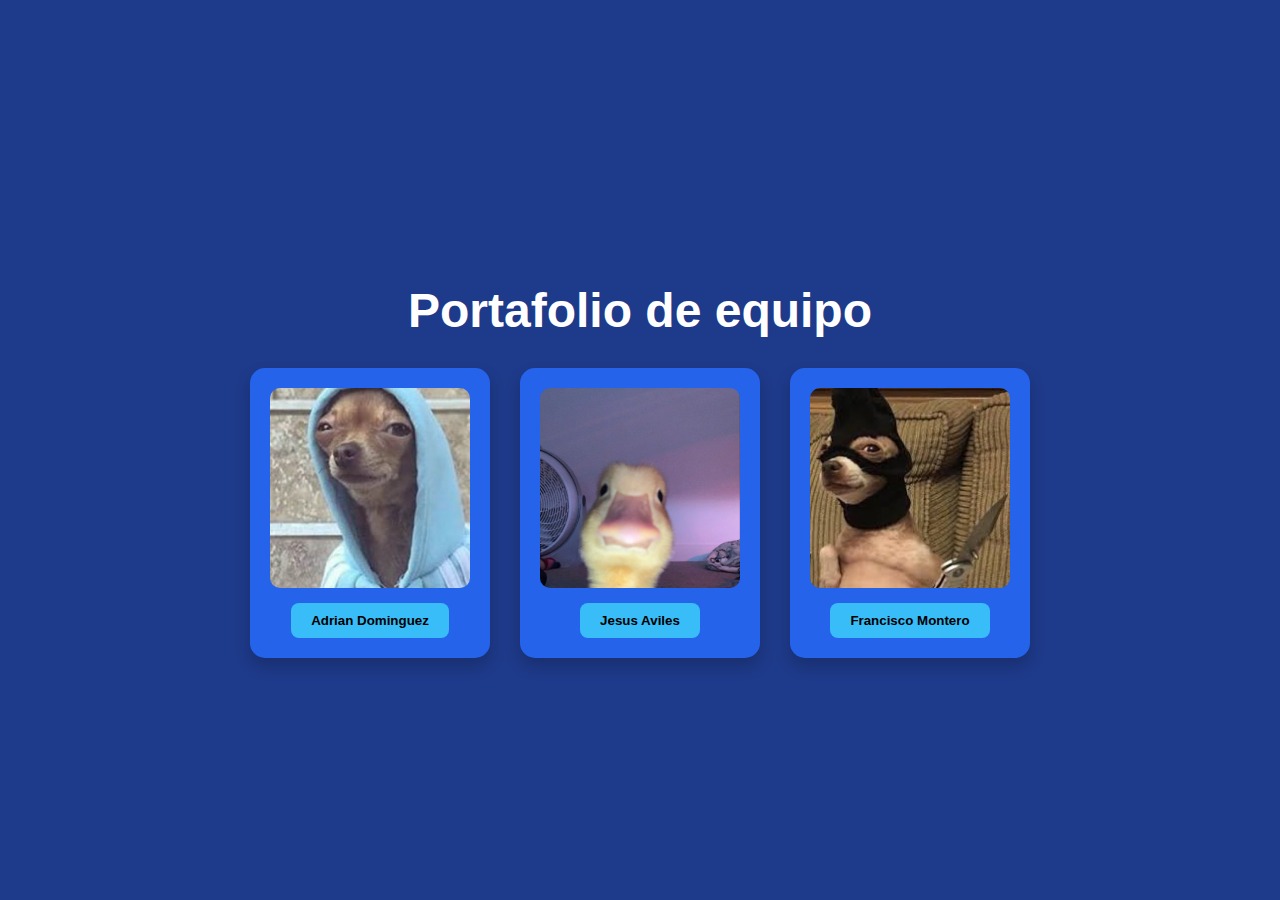
<file: index.html>
<!DOCTYPE html>
<html lang="es">
<head>
  <meta charset="UTF-8">
  <meta name="viewport" content="width=device-width, initial-scale=1.0" />
  <link rel="stylesheet" href="css/style.css">
</head>
<body> 
<div class="contenedor-principal">
  <h1>Portafolio de equipo</h1>
  <!--Galeria-->
  <div class="galeria">
    <!-- Tarjeta 1 -->
     <div class="tarjeta">
        <img src="img/Adrian.jpg" alt="foto1">
        <button> Adrian Dominguez </button>
     </div>

    <!--Tarjeta 2-->
    <div class="tarjeta">
        <img src="img/Jesus.jpg" alt="foto2">
        <button> Jesus Aviles </button>
     </div>

     <!--Tarjeta 3-->
    <div class="tarjeta">
        <img src="img/Francisco.jpeg" alt="foto2">
        <button> Francisco Montero </button>
     </div>

  </div>
</div>
</body>
</html>
</file>
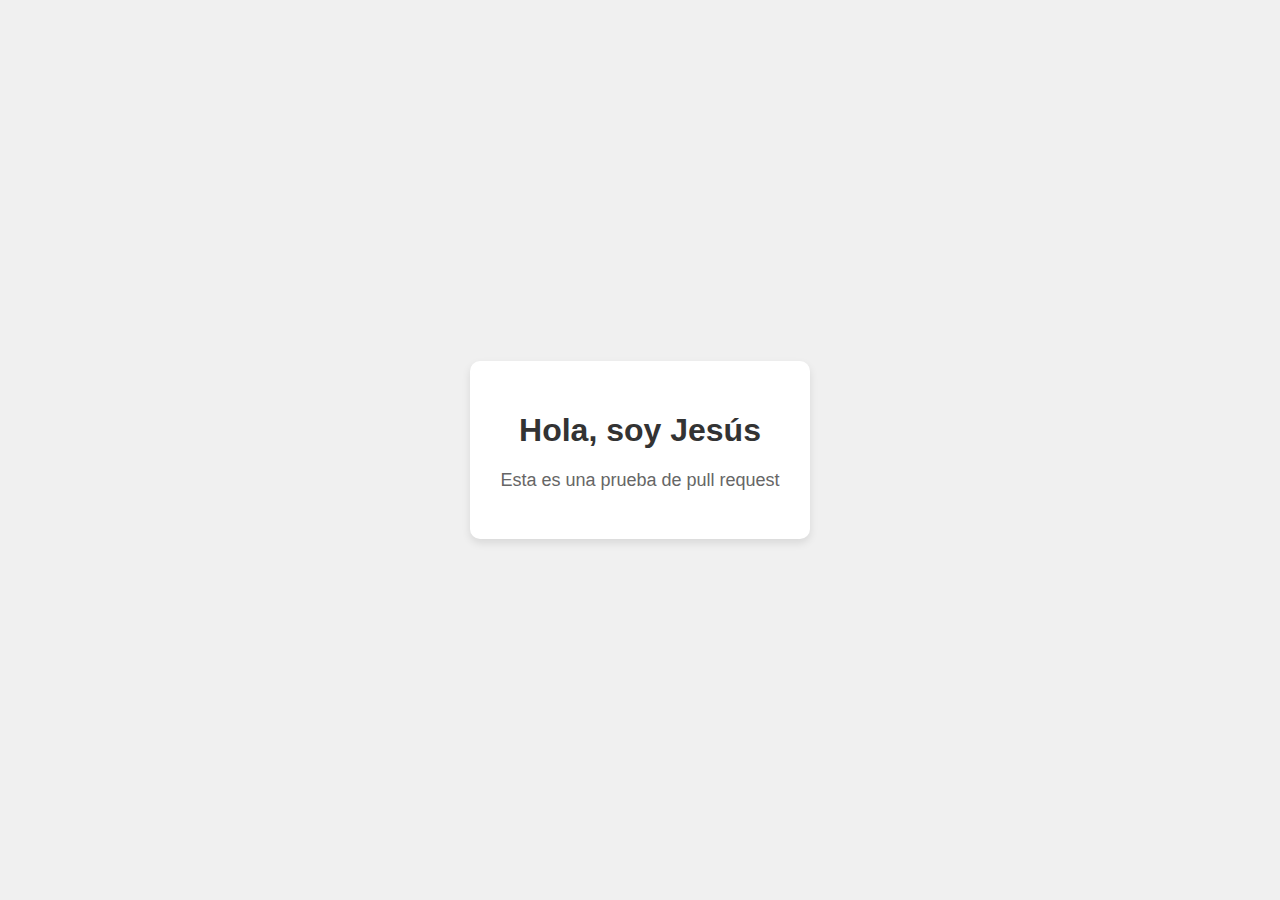
<file: integrantes/jesusAviles.html>
<!DOCTYPE html>
<html lang="es">
<head>
    <meta charset="UTF-8">
    <meta name="viewport" content="width=device-width, initial-scale=1.0">
    <title>Mi Presentación</title>
    <style>
        body {
            font-family: Arial, sans-serif;
            display: flex;
            justify-content: center;
            align-items: center;
            height: 100vh;
            margin: 0;
            background-color: #f0f0f0;
        }
        .presentacion {
            text-align: center;
            padding: 30px;
            background-color: white;
            border-radius: 10px;
            box-shadow: 0 4px 8px rgba(0, 0, 0, 0.1);
        }
        h1 {
            color: #333;
        }
        p {
            color: #666;
            font-size: 18px;
        }
    </style>
</head>
<body>
    <div class="presentacion">
        <h1>Hola, soy Jesús</h1>
        <p>Esta es una prueba de pull request</p>
    </div>
</body>
</html>
</file>
<file: css/style.css>
body {
  margin: 0;
  padding: 0;
  font-family: 'Segoe UI', sans-serif;
  background-color: #1e3a8a; /* Azul moderno */
  color: white;
  display: flex;
  justify-content: center;
  align-items: center;
  min-height: 100vh;
  min-width: auto;
}

.contenedor-principal {
  display: flex;
  flex-direction: column;  /* Apilar verticalmente */
  align-items: center;     /* Centrar horizontalmente */
  width: 100%;
}

h1 {
  text-align: center;       /* Centra el texto horizontalmente */
  color: white;             /* Color blanco para que contraste con el fondo azul */
  font-size: 3rem;          /* Tamaño grande para el título */
  margin: 40px 0 30px 0;    /* Espaciado arriba y abajo */
  font-weight: 700;         /* Negrita */
  font-family: 'Segoe UI', Tahoma, Geneva, Verdana, sans-serif;     /* Color del texto */
}
/* Contenedor principal */
.galeria {
  display: flex;
  gap: 30px; /* Espacio entre las imágenes */
}
/* Cada tarjeta de imagen */
.tarjeta {
  display: flex;
  flex-direction: column; /* Coloca los hijos en vertical */
  align-items: center;
  background-color: #2563eb; /* Azul más claro */
  border-radius: 15px;
  padding: 20px;
  text-align: center;
  box-shadow: 0 8px 16px rgba(0, 0, 0, 0.2);
  transition: transform 0.3s;
}

.tarjeta:hover {
  transform: scale(1.05);
}

/* Imágenes */
.tarjeta img {
  width: 200px;
  height: 200px;
  object-fit: cover;
  border-radius: 10px;
}

/* Botones */
.tarjeta button {
  margin-top: 15px;
  padding: 10px 20px;
  background-color: #38bdf8; /* Azul celeste */
  border: none;
  border-radius: 8px;
  color: #000;
  font-weight: bold;
  cursor: pointer;
  transition: background-color 0.3s;
}

.tarjeta button:hover {
  background-color: #0ea5e9;
}
</file>
